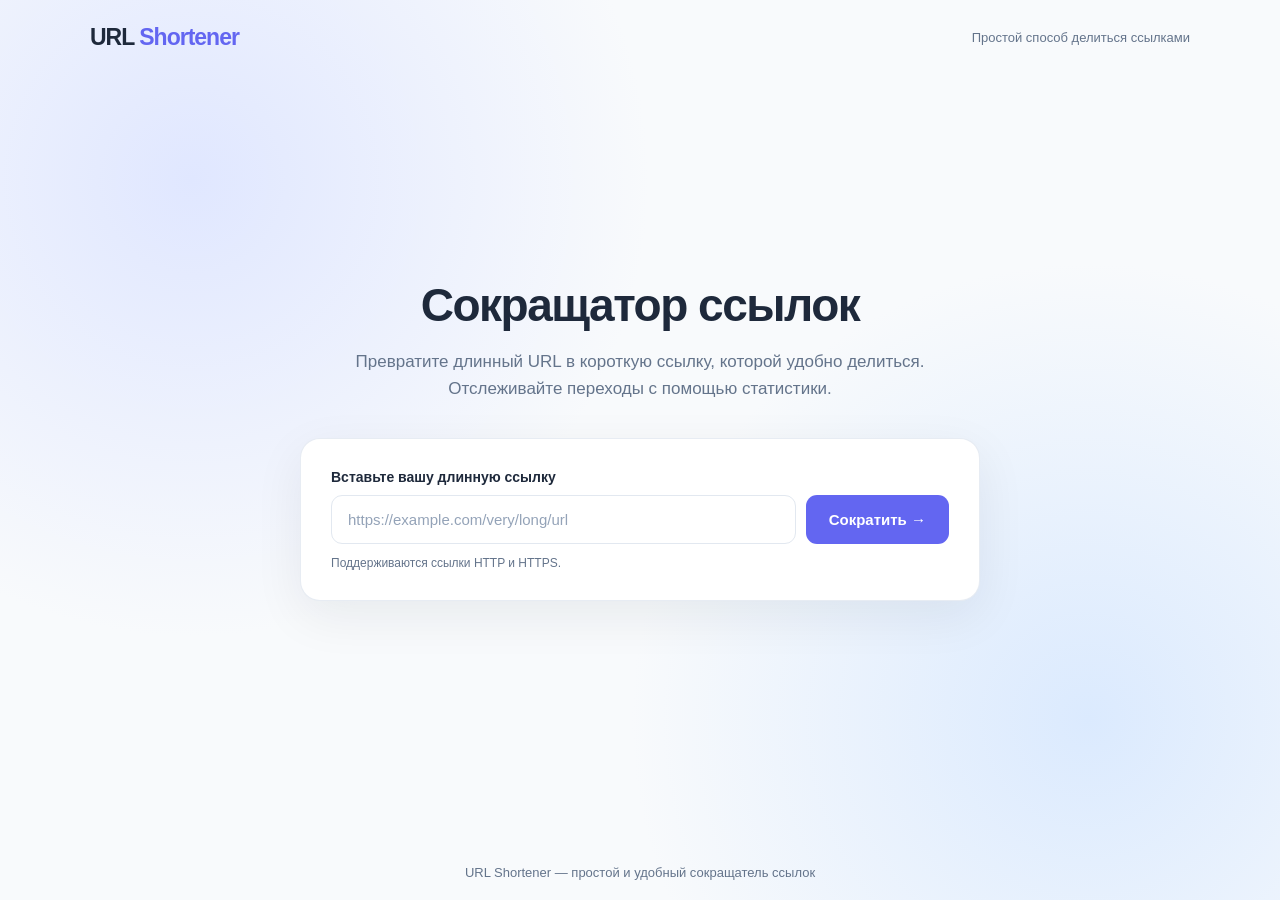
<file: web/index.html>
<!DOCTYPE html>
<html lang="ru">
<head>
    <meta charset="UTF-8">
    <meta name="viewport" content="width=device-width, initial-scale=1.0">

    <title>URL Shortener — Сокращатель ссылок</title>
    <meta name="description" content="Cервис сокращения ссылок с возможностью просмотра статистики переходов.">

    <style>
        :root {
            --primary: #6366f1;
            --primary-hover: #4f46e5;
            --background: #f8fafc;
            --surface: #ffffff;
            --text: #1e293b;
            --muted: #64748b;
            --border: #e2e8f0;
            --success: #059669;
            --danger: #dc2626;
        }

        * {
            box-sizing: border-box;
            margin: 0;
            padding: 0;
        }

        body {
            min-height: 100vh;
            font-family: -apple-system, BlinkMacSystemFont, "Segoe UI",
                         Roboto, Arial, sans-serif;
            background:
                radial-gradient(circle at 15% 20%, #e0e7ff 0, transparent 35%),
                radial-gradient(circle at 85% 80%, #dbeafe 0, transparent 35%),
                var(--background);
            color: var(--text);
            display: flex;
            flex-direction: column;
        }

        /* Header */

        header {
            width: 100%;
            padding: 24px 30px;
        }

        .header-content {
            max-width: 1100px;
            margin: 0 auto;
            display: flex;
            align-items: center;
            justify-content: space-between;
        }

        .logo {
            font-size: 23px;
            font-weight: 800;
            letter-spacing: -1px;
            color: var(--text);
        }

        .logo span {
            color: var(--primary);
        }

        .header-label {
            font-size: 13px;
            color: var(--muted);
        }

        /* Main */

        main {
            flex: 1;
            display: flex;
            align-items: center;
            justify-content: center;
            padding: 40px 20px 80px;
        }

        .container {
            width: 100%;
            max-width: 680px;
        }

        .intro {
            text-align: center;
            margin-bottom: 35px;
        }

        .badge {
            display: inline-block;
            padding: 7px 14px;
            border-radius: 30px;
            background: #e0e7ff;
            color: #4338ca;
            font-size: 13px;
            font-weight: 600;
            margin-bottom: 20px;
        }

        h1 {
            font-size: clamp(32px, 5vw, 46px);
            font-weight: 800;
            letter-spacing: -1.5px;
            line-height: 1.15;
            margin-bottom: 16px;
        }

        .intro p {
            color: var(--muted);
            font-size: 17px;
            line-height: 1.6;
        }

        /* Form */

        .card {
            background: var(--surface);
            border: 1px solid rgba(226, 232, 240, 0.8);
            border-radius: 20px;
            padding: 30px;
            box-shadow: 0 15px 50px rgba(15, 23, 42, 0.07);
        }

        .input-label {
            display: block;
            font-size: 14px;
            font-weight: 600;
            margin-bottom: 10px;
        }

        .input-group {
            display: flex;
            gap: 10px;
        }

        .url-input {
            flex: 1;
            min-width: 0;
            padding: 15px 16px;
            border: 1px solid var(--border);
            border-radius: 11px;
            outline: none;
            font-size: 15px;
            color: var(--text);
            transition: border 0.2s, box-shadow 0.2s;
        }

        .url-input:focus {
            border-color: var(--primary);
            box-shadow: 0 0 0 3px rgba(99, 102, 241, 0.12);
        }

        .url-input::placeholder {
            color: #94a3b8;
        }

        .btn {
            border: none;
            border-radius: 11px;
            padding: 0 23px;
            background: var(--primary);
            color: white;
            font-size: 15px;
            font-weight: 600;
            cursor: pointer;
            white-space: nowrap;
            transition: background 0.2s, transform 0.2s;
        }

        .btn:hover {
            background: var(--primary-hover);
            transform: translateY(-1px);
        }

        .btn:disabled {
            opacity: 0.6;
            cursor: not-allowed;
            transform: none;
        }

        .hint {
            color: var(--muted);
            font-size: 12px;
            margin-top: 12px;
        }

        /* Result */

        .result {
            display: none;
            margin-top: 25px;
            padding-top: 25px;
            border-top: 1px solid var(--border);
        }

        .result.visible {
            display: block;
        }

        .result-title {
            font-size: 15px;
            font-weight: 700;
            margin-bottom: 16px;
        }

        .result-item {
            margin-bottom: 15px;
        }

        .result-label {
            font-size: 12px;
            color: var(--muted);
            margin-bottom: 7px;
        }

        .result-row {
            display: flex;
            align-items: center;
            gap: 10px;
            padding: 11px 12px;
            background: #f8fafc;
            border: 1px solid var(--border);
            border-radius: 10px;
        }

        .result-link {
            flex: 1;
            min-width: 0;
            overflow-wrap: anywhere;
            color: var(--primary);
            font-size: 14px;
            font-weight: 600;
            text-decoration: none;
        }

        .result-link:hover {
            text-decoration: underline;
        }

        .copy-btn {
            flex-shrink: 0;
            padding: 7px 11px;
            background: white;
            border: 1px solid var(--border);
            border-radius: 7px;
            color: var(--text);
            font-size: 12px;
            font-weight: 600;
            cursor: pointer;
            transition: background 0.2s;
        }

        .copy-btn:hover {
            background: #e0e7ff;
        }

        /* Messages */

        .message {
            display: none;
            margin-top: 15px;
            padding: 12px 14px;
            border-radius: 9px;
            font-size: 13px;
            line-height: 1.5;
        }

        .message.error {
            display: block;
            background: #fef2f2;
            color: var(--danger);
        }

        .message.success {
            display: block;
            background: #ecfdf5;
            color: var(--success);
        }

        /* Footer */

        footer {
            padding: 20px;
            text-align: center;
            color: var(--muted);
            font-size: 13px;
        }

        @media (max-width: 550px) {
            header {
                padding: 20px;
            }

            .header-label {
                display: none;
            }

            main {
                padding: 30px 15px 50px;
                align-items: flex-start;
            }

            .intro {
                margin-bottom: 25px;
            }

            .intro p {
                font-size: 15px;
            }

            .card {
                padding: 22px 18px;
                border-radius: 16px;
            }

            .input-group {
                flex-direction: column;
            }

            .url-input {
                width: 100%;
                padding: 14px;
            }

            .btn {
                width: 100%;
                padding: 15px;
            }

            .result-row {
                align-items: flex-start;
            }
        }
    </style>
</head>

<body>

<header>
    <div class="header-content">
        <div class="logo">URL <span>Shortener</span></div>
        <div class="header-label">Простой способ делиться ссылками</div>
    </div>
</header>

<main>
    <div class="container">

        <div class="intro">

            <h1>Сокращатор ссылок</h1>

            <p>
                Превратите длинный URL в короткую ссылку,
                которой удобно делиться.
                Отслеживайте переходы с помощью статистики.
            </p>
        </div>

        <div class="card">

            <form id="short-form">

                <label class="input-label" for="url-input">
                    Вставьте вашу длинную ссылку
                </label>

                <div class="input-group">
                    <input
                        type="text"
                        id="url-input"
                        class="url-input"
                        placeholder="https://example.com/very/long/url"
                        autocomplete="url"
                        required
                    >

                    <button type="submit" class="btn" id="short-btn">
                        Сократить →
                    </button>
                </div>

                <div class="hint">
                    Поддерживаются ссылки HTTP и HTTPS.
                </div>

            </form>

            <div id="message" class="message"></div>

            <div id="result" class="result">

                <div class="result-title">
                    ✓ Ваша ссылка готова!
                </div>

                <div class="result-item">
                    <div class="result-label">Короткая ссылка</div>

                    <div class="result-row">
                        <a
                            id="short-url"
                            class="result-link"
                            href="#"
                            target="_blank"
                            rel="noopener noreferrer"
                        ></a>

                        <button class="copy-btn" data-copy="short-url">
                            Копировать
                        </button>
                    </div>
                </div>

                <div class="result-item">
                    <div class="result-label">Статистика переходов</div>

                    <div class="result-row">
                        <a
                            id="stats-url"
                            class="result-link"
                            href="#"
                            target="_blank"
                            rel="noopener noreferrer"
                        ></a>

                        <button class="copy-btn" data-copy="stats-url">
                            Копировать
                        </button>
                    </div>
                </div>

            </div>

        </div>

    </div>
</main>

<footer>
    URL Shortener — простой и удобный сокращатель ссылок
</footer>

<script>
    const form = document.getElementById("short-form");
    const input = document.getElementById("url-input");
    const button = document.getElementById("short-btn");

    const result = document.getElementById("result");
    const message = document.getElementById("message");

    const shortElement = document.getElementById("short-url");
    const statsElement = document.getElementById("stats-url");

    async function shortUrl(url) {
        button.disabled = true;
        button.textContent = "Создаём...";

        result.classList.remove("visible");
        message.className = "message";
        message.textContent = "";

        try {
            const response = await fetch("/api/short", {
                method: "POST",
                headers: {
                    "Content-Type": "application/json"
                },
                body: JSON.stringify({ url: url })
            });

            if (!response.ok) {
                throw new Error(`Ошибка сервера: HTTP ${response.status}`);
            }

            const data = await response.json();

            if (
                typeof data.text !== "string" ||
                data.text.length === 0 ||
                !Number.isInteger(data.number) ||
                data.number < 0
            ) {
                throw new Error("Сервер вернул некорректный ответ");
            }

            const slug = `${data.text}_${data.number}`;

            const shortUrl = `${window.location.origin}/s/${encodeURIComponent(slug)}`;
            const statsUrl = `${window.location.origin}/statistics.html?slug=${encodeURIComponent(slug)}`;

            shortElement.href = shortUrl;
            shortElement.textContent = shortUrl;

            statsElement.href = statsUrl;
            statsElement.textContent = statsUrl;

            result.classList.add("visible");

            message.textContent = "Ссылка успешно создана!";
            message.className = "message success";

        } catch (error) {
            console.error(error);

            message.textContent = error.message || "Не удалось создать ссылку.";
            message.className = "message error";

        } finally {
            button.disabled = false;
            button.textContent = "Сократить →";
        }
    }

    form.addEventListener("submit", async (event) => {
        event.preventDefault();

        const url = input.value.trim();

        if (!url) {
            message.textContent = "Введите ссылку.";
            message.className = "message error";
            return;
        }

        let parsedUrl;

        try {
            parsedUrl = new URL(url);
        } catch {
            message.textContent = "Введите корректный URL, например https://example.com";
            message.className = "message error";
            return;
        }

        if (!["http:", "https:"].includes(parsedUrl.protocol)) {
            message.textContent = "Поддерживаются только HTTP и HTTPS ссылки.";
            message.className = "message error";
            return;
        }

        await shortUrl(url);
    });

    // Копирование ссылок
    document.querySelectorAll("[data-copy]").forEach(button => {
        button.addEventListener("click", async () => {
            const element = document.getElementById(button.dataset.copy);
            const text = element.href;

            try {
                await navigator.clipboard.writeText(text);

                const oldText = button.textContent;
                button.textContent = "Скопировано!";

                setTimeout(() => {
                    button.textContent = oldText;
                }, 1500);

            } catch (error) {
                console.error(error);
                message.textContent = "Не удалось скопировать ссылку.";
                message.className = "message error";
            }
        });
    });
</script>

</body>
</html>
</file>
